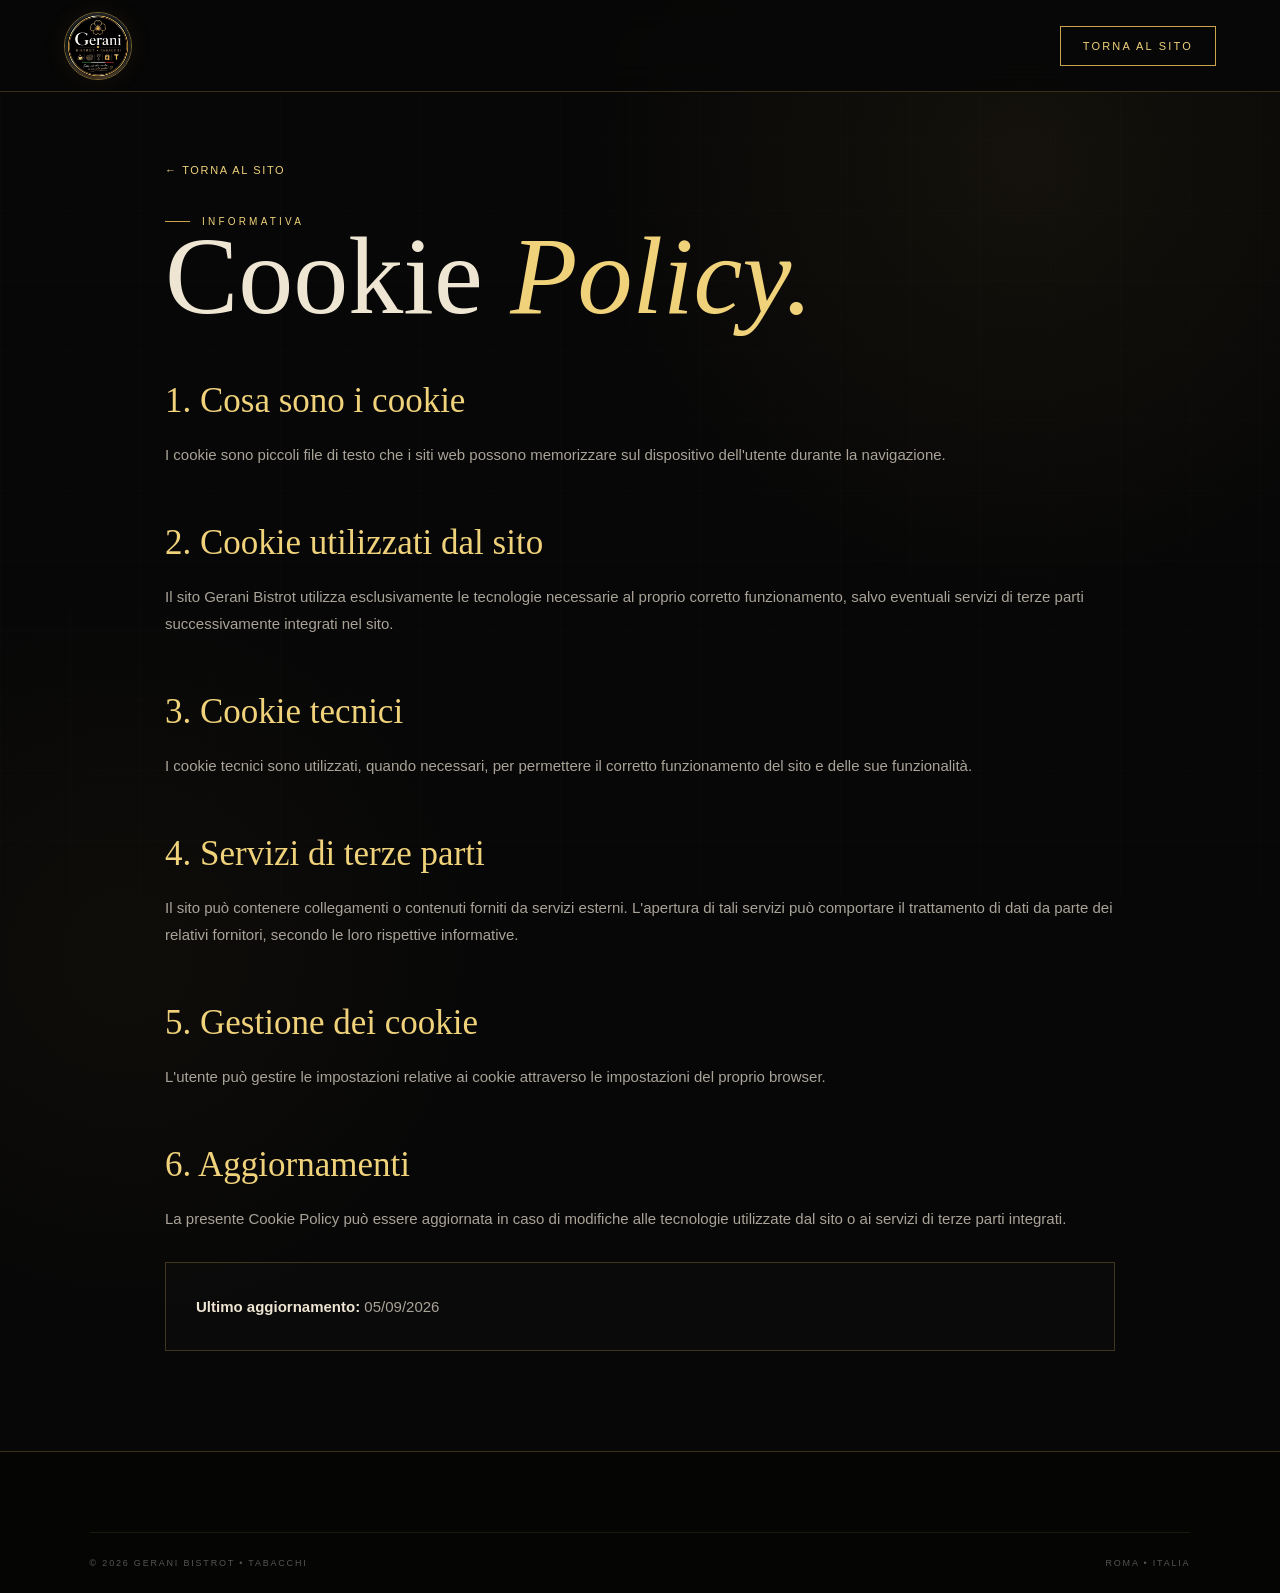
<file: cookie.html>
<!DOCTYPE html>
<html lang="it">

<head>
    <meta charset="UTF-8">
    <meta name="viewport" content="width=device-width, initial-scale=1.0">

    <title>Cookie Policy • Gerani Bistrot</title>

    <meta name="description"
        content="Cookie Policy di Gerani Bistrot • Tabacchi.">

    <link rel="stylesheet" href="style.css">

    <style>
        .legal-page {
            max-width: 1000px;
            margin: 0 auto;
            padding: 160px 25px 100px;
        }

        .legal-page h1 {
            font-family: var(--serif);
            font-size: clamp(60px, 9vw, 110px);
            font-weight: 500;
            line-height: .9;
            margin-bottom: 50px;
        }

        .legal-page h1 em {
            color: var(--gold-light);
            font-weight: 400;
        }

        .legal-page h2 {
            font-family: var(--serif);
            font-size: 35px;
            font-weight: 500;
            color: var(--gold-light);
            margin-top: 55px;
            margin-bottom: 20px;
        }

        .legal-page p,
        .legal-page li {
            color: var(--muted);
            font-size: 15px;
            line-height: 1.8;
        }

        .legal-page ul {
            padding-left: 25px;
        }

        .legal-page strong {
            color: var(--cream);
        }

        .legal-back {
            display: inline-block;
            margin-bottom: 40px;
            color: var(--gold-light);
            font-size: 11px;
            letter-spacing: .15em;
        }

        .legal-box {
            border: 1px solid var(--line);
            padding: 30px;
            margin-top: 30px;
            background: rgba(255,255,255,.015);
        }
    </style>
</head>

<body>

    <header class="navbar">

        <a href="index.html" class="brand">
            <img src="images/LOGO-GERANI-NAVBAR.jpeg" alt="Gerani Bistrot">
        </a>

        <a href="index.html" class="nav-button">
            TORNA AL SITO
        </a>

    </header>


    <main class="legal-page">

        <a href="index.html" class="legal-back">
            ← TORNA AL SITO
        </a>

        <span class="section-label">
            <i></i> INFORMATIVA
        </span>

        <h1>
            Cookie <em>Policy.</em>
        </h1>


        <h2>1. Cosa sono i cookie</h2>

        <p>
            I cookie sono piccoli file di testo che i siti web possono
            memorizzare sul dispositivo dell'utente durante la navigazione.
        </p>


        <h2>2. Cookie utilizzati dal sito</h2>

        <p>
            Il sito Gerani Bistrot utilizza esclusivamente le tecnologie
            necessarie al proprio corretto funzionamento, salvo eventuali
            servizi di terze parti successivamente integrati nel sito.
        </p>


        <h2>3. Cookie tecnici</h2>

        <p>
            I cookie tecnici sono utilizzati, quando necessari, per
            permettere il corretto funzionamento del sito e delle sue
            funzionalità.
        </p>


        <h2>4. Servizi di terze parti</h2>

        <p>
            Il sito può contenere collegamenti o contenuti forniti da
            servizi esterni. L'apertura di tali servizi può comportare
            il trattamento di dati da parte dei relativi fornitori,
            secondo le loro rispettive informative.
        </p>


        <h2>5. Gestione dei cookie</h2>

        <p>
            L'utente può gestire le impostazioni relative ai cookie
            attraverso le impostazioni del proprio browser.
        </p>


        <h2>6. Aggiornamenti</h2>

        <p>
            La presente Cookie Policy può essere aggiornata in caso di
            modifiche alle tecnologie utilizzate dal sito o ai servizi
            di terze parti integrati.
        </p>


        <div class="legal-box">

            <p>
                <strong>Ultimo aggiornamento:</strong> 05/09/2026
            </p>

        </div>

    </main>


    <footer>

        <div class="footer-bottom">

            <span>© 2026 GERANI BISTROT • TABACCHI</span>

            <span>ROMA • ITALIA</span>

        </div>

    </footer>

</body>

</html>
</file>
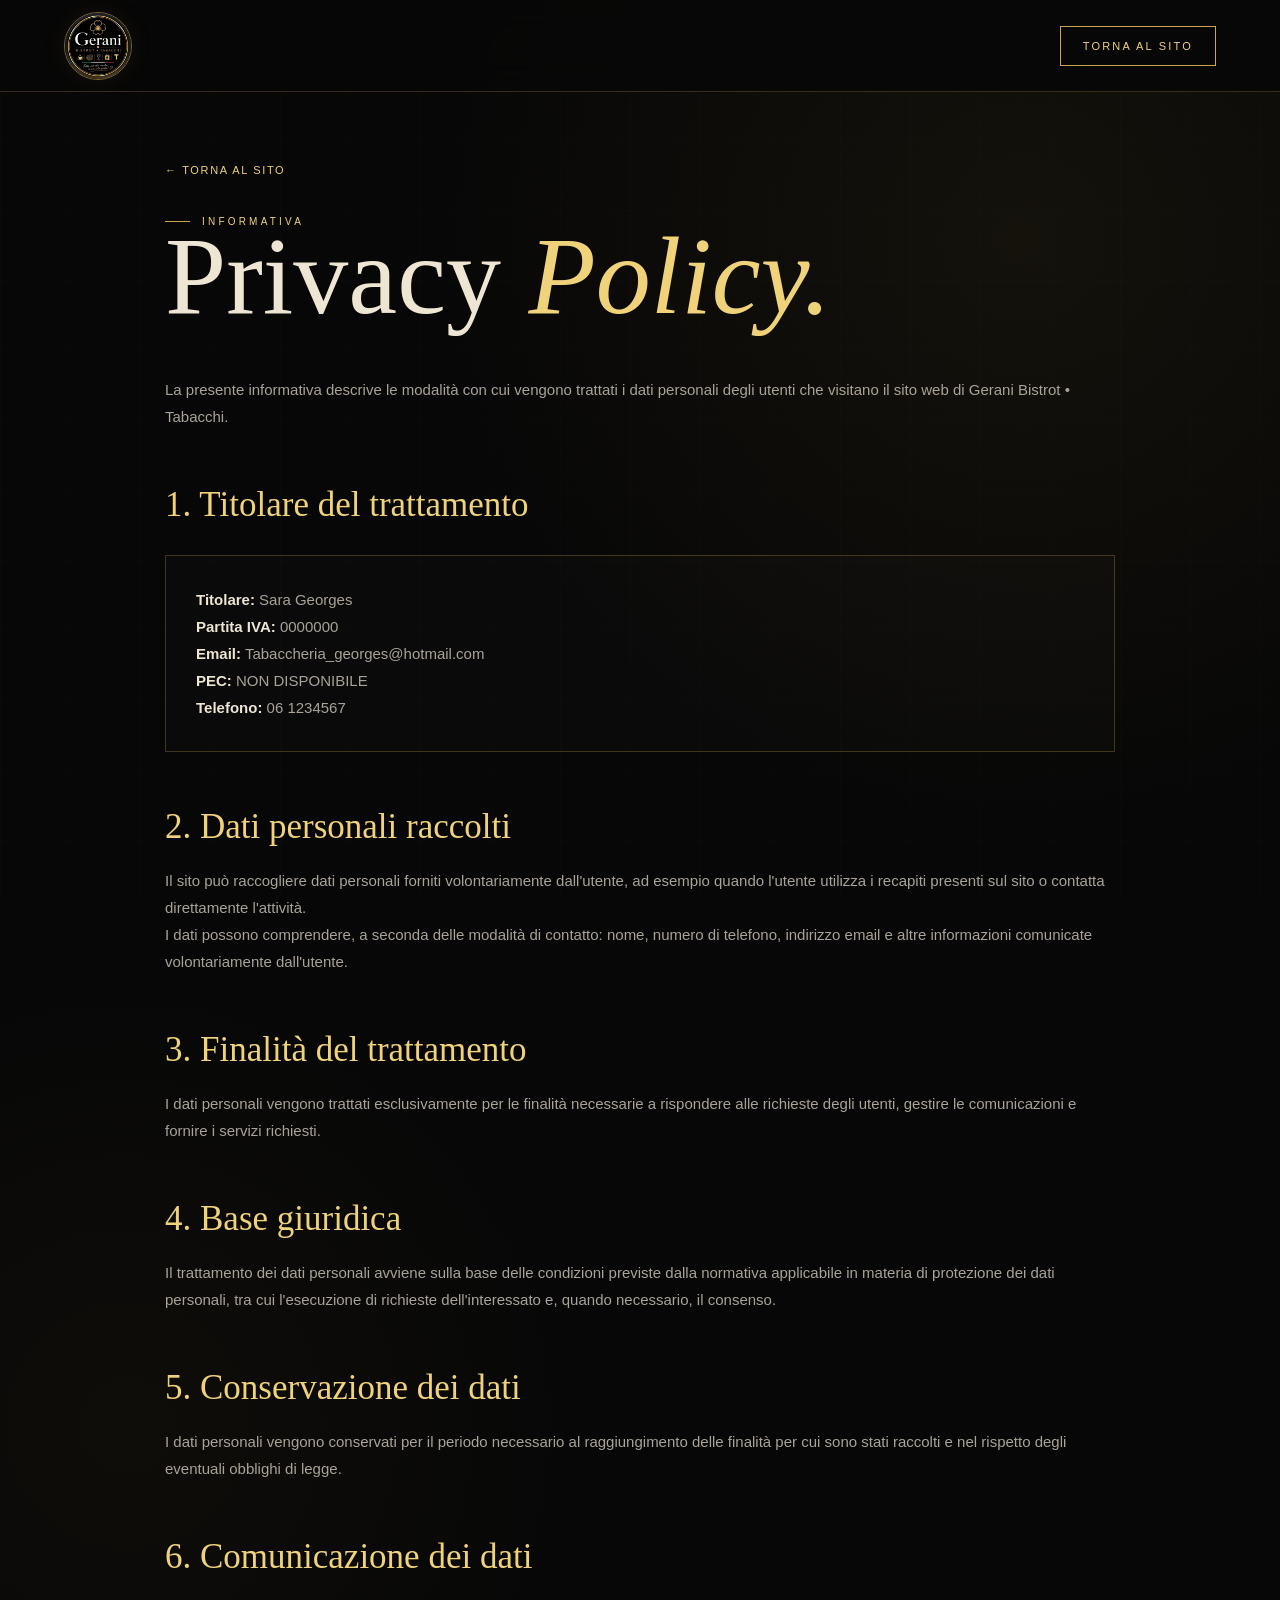
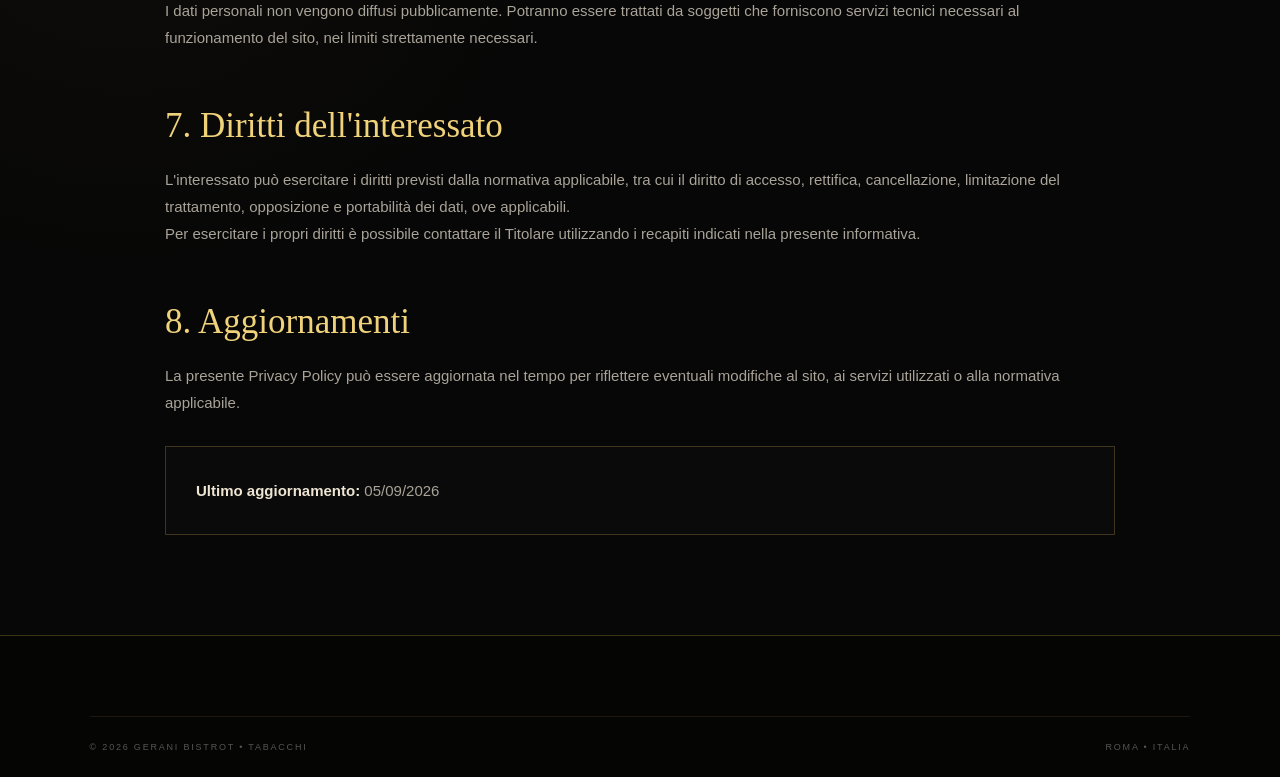
<file: privacy.html>
<!DOCTYPE html>
<html lang="it">

<head>
    <meta charset="UTF-8">
    <meta name="viewport" content="width=device-width, initial-scale=1.0">

    <title>Privacy Policy • Gerani Bistrot</title>

    <meta name="description"
        content="Informativa sulla privacy di Gerani Bistrot • Tabacchi.">

    <link rel="stylesheet" href="style.css">

    <style>
        .legal-page {
            max-width: 1000px;
            margin: 0 auto;
            padding: 160px 25px 100px;
        }

        .legal-page h1 {
            font-family: var(--serif);
            font-size: clamp(60px, 9vw, 110px);
            font-weight: 500;
            line-height: .9;
            margin-bottom: 50px;
        }

        .legal-page h1 em {
            color: var(--gold-light);
            font-weight: 400;
        }

        .legal-page h2 {
            font-family: var(--serif);
            font-size: 35px;
            font-weight: 500;
            color: var(--gold-light);
            margin-top: 55px;
            margin-bottom: 20px;
        }

        .legal-page p,
        .legal-page li {
            color: var(--muted);
            font-size: 15px;
            line-height: 1.8;
        }

        .legal-page ul {
            padding-left: 25px;
        }

        .legal-page strong {
            color: var(--cream);
        }

        .legal-back {
            display: inline-block;
            margin-bottom: 40px;
            color: var(--gold-light);
            font-size: 11px;
            letter-spacing: .15em;
        }

        .legal-box {
            border: 1px solid var(--line);
            padding: 30px;
            margin-top: 30px;
            background: rgba(255,255,255,.015);
        }
    </style>
</head>

<body>

    <header class="navbar">

        <a href="index.html" class="brand">
            <img src="images/LOGO-GERANI-NAVBAR.jpeg" alt="Gerani Bistrot">
        </a>

        <a href="index.html" class="nav-button">
            TORNA AL SITO
        </a>

    </header>


    <main class="legal-page">

        <a href="index.html" class="legal-back">
            ← TORNA AL SITO
        </a>

        <span class="section-label">
            <i></i> INFORMATIVA
        </span>

        <h1>
            Privacy <em>Policy.</em>
        </h1>


        <p>
            La presente informativa descrive le modalità con cui vengono
            trattati i dati personali degli utenti che visitano il sito web
            di Gerani Bistrot • Tabacchi.
        </p>


        <h2>1. Titolare del trattamento</h2>

        <div class="legal-box">

            <p>
                <strong>Titolare:</strong> Sara Georges<br>
                <strong>Partita IVA:</strong> 0000000<br>
                <strong>Email:</strong> Tabaccheria_georges@hotmail.com<br>
                <strong>PEC:</strong> NON DISPONIBILE<br>
                <strong>Telefono:</strong> 06 1234567<br>
            </p>

        </div>


        <h2>2. Dati personali raccolti</h2>

        <p>
            Il sito può raccogliere dati personali forniti volontariamente
            dall'utente, ad esempio quando l'utente utilizza i recapiti
            presenti sul sito o contatta direttamente l'attività.
        </p>

        <p>
            I dati possono comprendere, a seconda delle modalità di contatto:
            nome, numero di telefono, indirizzo email e altre informazioni
            comunicate volontariamente dall'utente.
        </p>


        <h2>3. Finalità del trattamento</h2>

        <p>
            I dati personali vengono trattati esclusivamente per le finalità
            necessarie a rispondere alle richieste degli utenti, gestire le
            comunicazioni e fornire i servizi richiesti.
        </p>


        <h2>4. Base giuridica</h2>

        <p>
            Il trattamento dei dati personali avviene sulla base delle
            condizioni previste dalla normativa applicabile in materia di
            protezione dei dati personali, tra cui l'esecuzione di richieste
            dell'interessato e, quando necessario, il consenso.
        </p>


        <h2>5. Conservazione dei dati</h2>

        <p>
            I dati personali vengono conservati per il periodo necessario
            al raggiungimento delle finalità per cui sono stati raccolti
            e nel rispetto degli eventuali obblighi di legge.
        </p>


        <h2>6. Comunicazione dei dati</h2>

        <p>
            I dati personali non vengono diffusi pubblicamente.
            Potranno essere trattati da soggetti che forniscono servizi
            tecnici necessari al funzionamento del sito, nei limiti
            strettamente necessari.
        </p>


        <h2>7. Diritti dell'interessato</h2>

        <p>
            L'interessato può esercitare i diritti previsti dalla normativa
            applicabile, tra cui il diritto di accesso, rettifica,
            cancellazione, limitazione del trattamento, opposizione e
            portabilità dei dati, ove applicabili.
        </p>

        <p>
            Per esercitare i propri diritti è possibile contattare il
            Titolare utilizzando i recapiti indicati nella presente
            informativa.
        </p>


        <h2>8. Aggiornamenti</h2>

        <p>
            La presente Privacy Policy può essere aggiornata nel tempo
            per riflettere eventuali modifiche al sito, ai servizi
            utilizzati o alla normativa applicabile.
        </p>


        <div class="legal-box">

            <p>
                <strong>Ultimo aggiornamento:</strong> 05/09/2026
            </p>

        </div>

    </main>


    <footer>

        <div class="footer-bottom">

            <span>© 2026 GERANI BISTROT • TABACCHI</span>

            <span>ROMA • ITALIA</span>

        </div>

    </footer>

</body>

</html>
</file>
<file: style.css>
:root {
    --black: #070707;
    --black-2: #0e0d0c;
    --gold: #c9a44d;
    --gold-light: #f0d27b;
    --cream: #eee5d3;
    --muted: #a9a398;
    --line: rgba(201, 164, 77, .28);
    --white: #f8f5ef;

    --serif: "Cormorant Garamond", serif;
    --sans: "Inter", sans-serif;
}

* {
    margin: 0;
    padding: 0;
    box-sizing: border-box;
}

html {
    scroll-behavior: smooth;
}

body {
    background:
        radial-gradient(circle at 80% 10%, rgba(201,164,77,.07), transparent 25%),
        radial-gradient(circle at 10% 60%, rgba(201,164,77,.04), transparent 25%),
        var(--black);

    color: var(--white);
    font-family: var(--sans);
    overflow-x: hidden;
}

body::before {
    content: "";

    position: fixed;

    inset: 0;

    background-image:
        linear-gradient(rgba(255,255,255,.012) 1px, transparent 1px),
        linear-gradient(90deg, rgba(255,255,255,.012) 1px, transparent 1px);

    background-size: 70px 70px;

    pointer-events: none;

    z-index: -5;
}

img {
    display: block;
    max-width: 100%;
}

a {
    color: inherit;
    text-decoration: none;
}

button,
input,
textarea,
select {
    font: inherit;
}


/* =========================================
   CURSOR
========================================= */

.cursor {
    position: fixed;

    width: 7px;
    height: 7px;

    border-radius: 50%;

    background: var(--gold-light);

    pointer-events: none;

    z-index: 9999;

    transform: translate(-50%, -50%);
}

.cursor-ring {
    position: fixed;

    width: 38px;
    height: 38px;

    border: 1px solid rgba(240,210,123,.6);

    border-radius: 50%;

    pointer-events: none;

    z-index: 9998;

    transform: translate(-50%, -50%);

    transition:
        width .25s ease,
        height .25s ease,
        border-color .25s ease;
}


/* =========================================
   PARTICLES
========================================= */

.particle {
    position: fixed;

    width: 2px;
    height: 2px;

    background: var(--gold-light);

    border-radius: 50%;

    opacity: .45;

    pointer-events: none;

    animation:
        floatParticle linear infinite;
}

@keyframes floatParticle {

    from {
        transform: translateY(110vh);
    }

    to {
        transform: translateY(-10vh);
    }
}


/* =========================================
   NAVBAR — SEMPRE VISIBILE
========================================= */

.navbar {
    position: fixed;

    top: 0;
    left: 0;

    width: 100%;
    height: 92px;

    padding: 0 5vw;

    display: flex;
    align-items: center;
    justify-content: space-between;

    z-index: 5000;

    background: rgba(7, 7, 7, .88);

    backdrop-filter: blur(18px);
    -webkit-backdrop-filter: blur(18px);

    border-bottom: 1px solid rgba(201,164,77,.25);

    transition:
        background .3s ease,
        box-shadow .3s ease;
}

/* Anche quando sei in cima rimane così */
.navbar.scrolled {
    background: rgba(7, 7, 7, .94);

    border-bottom-color: rgba(201,164,77,.35);

    box-shadow:
        0 10px 35px rgba(0,0,0,.25);
}


/* LOGO NAVBAR */

.brand {
    display: flex;
    align-items: center;

    flex-shrink: 0;
}

.brand img {
    width: 72px;
    height: 72px;

    object-fit: cover;

    border-radius: 50%;

    border: 1px solid rgba(201,164,77,.6);

    box-shadow:
        0 0 25px rgba(201,164,77,.08);

    image-rendering: auto;
}


/* DESKTOP NAV */

.desktop-nav {
    display: flex;

    gap: 34px;

    margin-left: auto;
    margin-right: 35px;
}

.desktop-nav a {
    position: relative;

    font-size: 11px;

    letter-spacing: .18em;

    color: #d5d0c7;

    transition:
        color .3s ease;
}

.desktop-nav a:hover {
    color: var(--gold-light);
}


/* BOTTONE PRENOTA */

.nav-button {
    padding: 13px 22px;

    border: 1px solid var(--gold);

    font-size: 10px;

    letter-spacing: .2em;

    color: var(--gold-light);

    transition:
        background .3s ease,
        color .3s ease,
        box-shadow .3s ease;
}

.nav-button:hover {
    background: var(--gold);

    color: #080706;

    box-shadow:
        0 0 30px rgba(201,164,77,.22);
}

/* =========================================
   MOBILE MENU
========================================= */

.mobile-menu {
    position: fixed;

    inset: 0;

    background:
        radial-gradient(circle at center, rgba(201,164,77,.08), transparent 40%),
        #080807;

    z-index: 900;

    display: flex;

    flex-direction: column;

    align-items: center;
    justify-content: center;

    gap: 24px;

    transform: translateY(-100%);

    transition:
        transform .7s cubic-bezier(.77,0,.18,1);
}

.mobile-menu.open {
    transform: translateY(0);
}

.mobile-menu img {
    width: 105px;
    height: 105px;

    object-fit: cover;

    border-radius: 50%;

    border: 1px solid var(--gold);

    margin-bottom: 20px;
}

.mobile-menu a {
    font-family: var(--serif);

    font-size: 30px;

    color: var(--cream);
}

.mobile-book {
    border: 1px solid var(--gold);

    padding: 13px 22px;

    font-family: var(--sans) !important;

    font-size: 10px !important;

    letter-spacing: .2em;
}

/* =========================================================
   GERANI — NUOVA HOME
   MOBILE FIRST
========================================================= */

.hero-new {
    position: relative;

    min-height: 100svh;

    width: 100%;

    overflow: hidden;

    display: flex;
    align-items: center;
    justify-content: center;

    background: #070707;

    isolation: isolate;
}


/* =========================================================
   BACKGROUND
========================================================= */

.hero-bg {
    position: absolute;

    inset: -5%;

    z-index: -3;

    overflow: hidden;
}

.hero-bg img {
    width: 100%;
    height: 100%;

    object-fit: cover;

    object-position: center;

    transform: scale(1.08);

    filter:
        saturate(.85)
        contrast(1.05);

    animation: heroImageIn 2s ease forwards;
}

@keyframes heroImageIn {

    from {
        opacity: 0;
        transform: scale(1.18);
    }

    to {
        opacity: 1;
        transform: scale(1.08);
    }

}


/* =========================================================
   DARK OVERLAY
========================================================= */

.hero-overlay {
    position: absolute;

    inset: 0;

    z-index: -2;

    background:
        linear-gradient(
            to bottom,
            rgba(5,5,5,.88) 0%,
            rgba(5,5,5,.48) 25%,
            rgba(5,5,5,.68) 55%,
            rgba(5,5,5,.94) 100%
        );

    pointer-events: none;
}


/* GOLD GLOW */

.hero-new::after {
    content: "";

    position: absolute;

    width: 500px;
    height: 500px;

    left: 50%;
    top: 45%;

    transform: translate(-50%, -50%);

    background:
        radial-gradient(
            circle,
            rgba(201,164,77,.14),
            transparent 68%
        );

    filter: blur(30px);

    pointer-events: none;

    z-index: -1;
}


/* =========================================================
   CONTENT
========================================================= */

.hero-new-content {

    width: 100%;

    min-height: 100svh;

    padding:
        105px 22px
        65px;

    display: flex;

    flex-direction: column;

    align-items: center;

    justify-content: center;

    text-align: center;

    position: relative;

    z-index: 2;
}


/* =========================================================
   LOGO
========================================================= */

.hero-new-logo {

    width: 108px;
    height: 108px;

    margin-bottom: 22px;

    border-radius: 50%;

    padding: 4px;

    background:
        linear-gradient(
            135deg,
            #7d5918,
            #f0d27b,
            #8b641b,
            #f5d675
        );

    box-shadow:
        0 15px 45px rgba(0,0,0,.6),
        0 0 40px rgba(201,164,77,.12);

    animation:
        heroLogoIn .9s cubic-bezier(.2,.7,.2,1) both;
}

.hero-new-logo img {

    width: 100%;
    height: 100%;

    display: block;

    object-fit: cover;

    border-radius: 50%;

    border: 2px solid #050505;
}

@keyframes heroLogoIn {

    from {
        opacity: 0;
        transform:
            translateY(-25px)
            scale(.85);
    }

    to {
        opacity: 1;
        transform:
            translateY(0)
            scale(1);
    }

}


/* =========================================================
   LOCATION
========================================================= */

.hero-location {

    display: flex;

    align-items: center;

    justify-content: center;

    gap: 10px;

    color: var(--gold-light);

    font-size: 8px;

    font-weight: 500;

    letter-spacing: .32em;

    margin-bottom: 18px;

    animation:
        heroFadeUp .8s .15s ease both;
}

.hero-location span {

    width: 22px;

    height: 1px;

    background: var(--gold);
}


/* =========================================================
   RATING
========================================================= */

.hero-rating {

    display: flex;

    align-items: center;

    justify-content: center;

    gap: 12px;

    margin-bottom: 25px;

    animation:
        heroFadeUp .8s .25s ease both;
}

.rating-main {

    display: flex;

    align-items: center;

    gap: 5px;
}

.rating-main strong {

    color: #fff;

    font-size: 15px;

    font-weight: 500;
}

.rating-main span {

    color: var(--gold-light);

    font-size: 13px;
}

.rating-info {

    color: #d0cbc1;

    font-size: 7px;

    letter-spacing: .16em;

    white-space: nowrap;
}

.rating-line {

    width: 1px;

    height: 18px;

    background:
        rgba(240,210,123,.35);
}


/* =========================================================
   MAIN TITLE
========================================================= */

.hero-new h1 {

    margin: 0;

    font-family: var(--serif);

    font-size: clamp(72px, 20vw, 145px);

    font-weight: 500;

    line-height: .78;

    letter-spacing: -.055em;

    color: #f8f5ef;

    text-shadow:
        0 10px 50px rgba(0,0,0,.55);

    animation:
        heroTitleIn 1s .3s cubic-bezier(.2,.7,.2,1) both;
}

@keyframes heroTitleIn {

    from {
        opacity: 0;

        transform:
            translateY(30px)
            scale(.95);

        letter-spacing: .05em;
    }

    to {
        opacity: 1;

        transform:
            translateY(0)
            scale(1);

        letter-spacing: -.055em;
    }

}


/* =========================================================
   SERVICES
========================================================= */

.hero-services {

    margin-top: 18px;

    max-width: 600px;

    color: var(--gold-light);

    font-size: 7px;

    font-weight: 500;

    letter-spacing: .25em;

    line-height: 2;

    animation:
        heroFadeUp .8s .45s ease both;
}

.hero-services span {

    color: var(--gold);

    margin: 0 4px;
}


/* =========================================================
   DESCRIPTION
========================================================= */

.hero-description {

    margin-top: 27px;

    max-width: 520px;

    animation:
        heroFadeUp .8s .55s ease both;
}

.hero-description p {

    margin: 0;

    font-family: var(--serif);

    font-size: 29px;

    line-height: 1.02;

    color: #f2ede4;
}

.hero-description p em {

    color: var(--gold-light);

    font-weight: 400;
}

.hero-description > span {

    display: block;

    margin-top: 14px;

    color: #d0cbc1;

    font-size: 11px;

    line-height: 1.6;
}


/* =========================================================
   BUTTONS
========================================================= */

.hero-actions {

    width: 100%;

    max-width: 420px;

    display: grid;

    grid-template-columns: 1fr;

    gap: 11px;

    margin-top: 30px;

    animation:
        heroFadeUp .8s .65s ease both;
}

.hero-btn {
    min-height: 60px;

    display: flex;
    align-items: center;
    justify-content: center;

    width: 100%;

    padding: 0 25px;

    font-size: 11px;
    font-weight: 600;

    letter-spacing: .2em;

    text-align: center;

    transition:
        transform .3s ease,
        box-shadow .3s ease,
        background .3s ease;
}

.hero-btn span {
    display: none;
}

/* GOLD */

.hero-btn-gold {

    background: var(--gold);

    color: #090806;

    box-shadow:
        0 15px 45px rgba(0,0,0,.35);
}

.hero-btn-gold:hover {

    background: var(--gold-light);

    transform: translateY(-3px);

    box-shadow:
        0 20px 55px rgba(201,164,77,.25);
}


/* OUTLINE */

.hero-btn-outline {

    border: 1px solid rgba(240,210,123,.65);

    color: var(--gold-light);

    background:
        rgba(5,5,5,.25);

    backdrop-filter: blur(8px);
}

.hero-btn-outline:hover {

    background:
        rgba(201,164,77,.1);

    transform: translateY(-3px);

    border-color: var(--gold-light);
}


/* =========================================================
   SCROLL
========================================================= */

.hero-scroll {

    position: absolute;

    bottom: 18px;

    left: 50%;

    transform: translateX(-50%);

    display: flex;

    flex-direction: column;

    align-items: center;

    gap: 8px;

    color: rgba(255,255,255,.5);

    font-size: 6px;

    letter-spacing: .3em;
}

.hero-scroll-line {

    width: 1px;

    height: 25px;

    background: var(--gold);

    animation:
        heroScroll 2s ease-in-out infinite;
}

@keyframes heroScroll {

    0%,
    100% {
        transform: scaleY(.3);
        transform-origin: top;
        opacity: .4;
    }

    50% {
        transform: scaleY(1);
        transform-origin: top;
        opacity: 1;
    }

}


/* =========================================================
   GENERAL ANIMATION
========================================================= */

@keyframes heroFadeUp {

    from {
        opacity: 0;

        transform:
            translateY(20px);
    }

    to {
        opacity: 1;

        transform:
            translateY(0);
    }

}


/* =========================================================
   TABLET
========================================================= */

@media (min-width: 651px) {

    .hero-new-content {

        padding:
            120px 6vw
            70px;
    }

    .hero-new-logo {

        width: 130px;
        height: 130px;

        margin-bottom: 25px;
    }

    .hero-location {

        font-size: 9px;
    }

    .hero-rating {

        gap: 18px;
    }

    .rating-info {

        font-size: 8px;
    }

    .hero-services {

        font-size: 8px;
    }

    .hero-description p {

        font-size: 35px;
    }

    .hero-description > span {

        font-size: 13px;
    }

    .hero-actions {

        grid-template-columns: 1fr 1fr;

        max-width: 500px;
    }

}


/* =========================================================
   DESKTOP
========================================================= */

@media (min-width: 1001px) {

    .hero-new {

        min-height: 100vh;

        align-items: stretch;
    }

    .hero-bg img {

        object-position: center 45%;
    }

    .hero-overlay {

        background:
            linear-gradient(
                90deg,
                rgba(5,5,5,.92),
                rgba(5,5,5,.55) 50%,
                rgba(5,5,5,.72)
            ),
            linear-gradient(
                to bottom,
                rgba(5,5,5,.4),
                rgba(5,5,5,.7)
            );
    }

    .hero-new-content {

        min-height: 100vh;

        width: 70%;

        max-width: 1000px;

        margin: auto;

        padding:
            140px 40px
            80px;
    }

    .hero-new-logo {

        width: 145px;
        height: 145px;
    }

    .hero-location {

        font-size: 10px;

        margin-bottom: 25px;
    }

    .hero-rating {

        margin-bottom: 35px;
    }

    .hero-new h1 {

        font-size: clamp(120px, 13vw, 200px);
    }

    .hero-services {

        font-size: 9px;

        margin-top: 25px;
    }

    .hero-description {

        margin-top: 40px;
    }

    .hero-description p {

        font-size: 42px;
    }

    .hero-description > span {

        font-size: 14px;
    }

    .hero-actions {

        margin-top: 38px;

        max-width: 500px;
    }

    .hero-btn {

        min-height: 62px;

        padding: 0 25px;
    }

}


/* =========================================================
   SMALL PHONES
========================================================= */

@media (max-width: 380px) {

    .hero-new-content {

        padding:
            95px 18px
            55px;
    }

    .hero-new-logo {

        width: 90px;
        height: 90px;

        margin-bottom: 17px;
    }

    .hero-location {

        font-size: 7px;

        letter-spacing: .22em;
    }

    .hero-rating {

        gap: 8px;
    }

    .rating-info {

        font-size: 6px;

        letter-spacing: .1em;
    }

    .hero-new h1 {

        font-size: 68px;
    }

    .hero-services {

        font-size: 6px;

        letter-spacing: .16em;
    }

    .hero-description p {

        font-size: 26px;
    }

    .hero-description > span {

        font-size: 10px;
    }

    .hero-btn {

        min-height: 54px;

        font-size: 9px;
    }

}



/* =========================================
   SECTIONS
========================================= */

.intro,
.menu-section,
.services,
.booking {
    position: relative;

    padding: 150px 8vw;
}

.section-number {
    position: absolute;

    left: 4vw;
    top: 150px;

    font-family: var(--serif);

    font-size: 13px;

    color: var(--gold);

    opacity: .6;
}

.section-label {
    display: flex;

    align-items: center;

    gap: 12px;

    font-size: 9px;

    letter-spacing: .32em;

    color: var(--gold-light);
}

.section-label i {
    width: 25px;
    height: 1px;

    background: var(--gold);
}

.intro {
    display: grid;

    grid-template-columns: 1fr 1fr;

    gap: 100px;

    border-top: 1px solid var(--line);
}

.intro h2,
.menu-heading h2,
.services-title h2,
.booking h2,
.contact h2,
.food-copy h2 {
    margin-top: 30px;

    font-family: var(--serif);

    font-size: clamp(60px, 7vw, 105px);

    line-height: .85;

    font-weight: 500;

    letter-spacing: -.04em;
}

.intro-left h2 {
    line-height: 1.05;
}

.intro-left h2 em {
    display: inline-block;
    margin-top: 18px;
}

.intro h2 em,
.menu-heading h2 em,
.services-title h2 em,
.booking h2 em,
.contact h2 em,
.food-copy h2 em {
    color: var(--gold-light);

    font-weight: 400;
}

.intro-right {
    padding-top: 60px;

    max-width: 600px;
}

.big-text {
    font-family: var(--serif);

    font-size: 31px !important;

    line-height: 1.15 !important;

    color: var(--cream) !important;
}

.intro-right p {
    font-size: 15px;

    line-height: 1.9;

    color: var(--muted);

    margin-bottom: 25px;
}

.text-link {
    display: inline-flex;

    gap: 25px;

    margin-top: 20px;

    color: var(--gold-light);

    font-size: 9px;

    letter-spacing: .2em;
}

.text-link span {
    transition: transform .3s;
}

.text-link:hover span {
    transform: translateX(8px);
}


/* =========================================
   MARQUEE
========================================= */

.marquee {
    overflow: hidden;

    border-top: 1px solid var(--line);
    border-bottom: 1px solid var(--line);

    padding: 22px 0;

    background: rgba(201,164,77,.025);
}

.marquee-track {
    display: flex;

    align-items: center;

    gap: 35px;

    width: max-content;

    animation:
        marquee 25s linear infinite;
}

.marquee span {
    font-family: var(--serif);

    font-size: 34px;

    color: var(--cream);

    white-space: nowrap;
}

.marquee i {
    color: var(--gold);

    font-style: normal;

    font-size: 15px;
}

@keyframes marquee {

    to {
        transform: translateX(-50%);
    }
}


/* =========================================
   FOOD
========================================= */

.food-showcase {
    display: grid;

    grid-template-columns: 1.2fr .8fr;

    gap: 9vw;

    align-items: center;

    padding: 160px 7vw;
}

.food-image {
    position: relative;

    transform-style: preserve-3d;
}

.food-image img {
    width: 100%;

    min-height: 580px;

    object-fit: cover;

    filter: saturate(.9) contrast(1.05);

    border-radius: 2px;

    box-shadow:
        30px 35px 80px rgba(0,0,0,.5);
}

.image-frame {
    position: absolute;

    inset: 20px;

    border: 1px solid rgba(240,210,123,.45);

    transform:
        translateZ(30px);

    pointer-events: none;
}

.food-copy p {
    margin-top: 35px;

    max-width: 500px;

    color: var(--muted);

    line-height: 1.9;

    font-size: 15px;
}

.food-stats {
    display: grid;

    grid-template-columns: 1fr 1fr;

    gap: 1px;

    margin-top: 50px;

    border: 1px solid var(--line);
}

.food-stats div {
    padding: 25px;

    background: rgba(255,255,255,.015);

    border: 1px solid rgba(201,164,77,.08);
}

.food-stats strong {
    display: block;

    font-family: var(--serif);

    font-size: 30px;

    color: var(--gold);
}

.food-stats span {
    font-size: 9px;

    letter-spacing: .2em;

    color: #999;
}


/* =========================================
   MENU
========================================= */

.menu-section {
    border-top: 1px solid var(--line);

    background:
        radial-gradient(
            circle at 50% 30%,
            rgba(201,164,77,.055),
            transparent 40%
        );
}

.menu-heading {
    max-width: 900px;

    margin: auto;

    text-align: center;
}

.menu-heading .section-label {
    justify-content: center;
}

.menu-heading p {
    max-width: 550px;

    margin: 30px auto;

    color: var(--muted);

    line-height: 1.8;
}

.menu-tabs {
    display: flex;

    justify-content: center;

    flex-wrap: wrap;

    gap: 8px;

    margin: 65px auto 50px;
}

.menu-tab {
    background: transparent;

    border: 1px solid rgba(201,164,77,.22);

    color: #aaa;

    padding: 13px 20px;

    cursor: pointer;

    font-size: 9px;

    letter-spacing: .17em;

    text-transform: uppercase;

    transition: .3s;
}

.menu-tab:hover,
.menu-tab.active {
    background: var(--gold);

    border-color: var(--gold);

    color: #080706;
}

.menu-grid {
    max-width: 1150px;

    margin: auto;

    display: grid;

    grid-template-columns: 1fr 1fr;

    gap: 0 70px;

    border-top: 1px solid var(--line);
}

.menu-item {
    position: relative;

    padding: 25px 0;

    border-bottom: 1px solid rgba(201,164,77,.15);

    display: flex;

    justify-content: space-between;

    gap: 20px;

    animation:
        menuIn .45s ease both;
}

@keyframes menuIn {

    from {
        opacity: 0;

        transform: translateY(15px);
    }

    to {
        opacity: 1;

        transform: translateY(0);
    }
}

.menu-item h3 {
    font-family: var(--serif);

    font-size: 25px;

    font-weight: 500;

    color: var(--cream);
}

.menu-item p {
    margin-top: 4px;

    color: #777;

    font-size: 10px;

    line-height: 1.5;
}

.menu-price {
    color: var(--gold-light);

    font-family: var(--serif);

    font-size: 23px;

    white-space: nowrap;
}

.menu-note {
    max-width: 1150px;

    margin: 35px auto 0;

    color: #666;

    font-size: 10px;
}


/* =========================================
   EXPERIENCE
========================================= */

.experience {
    min-height: 75vh;

    position: relative;

    display: flex;

    align-items: center;

    justify-content: center;

    text-align: center;

    overflow: hidden;

    border-top: 1px solid var(--line);
}

.experience-bg {
    position: absolute;

    inset: 0;

    background:
        linear-gradient(
            rgba(7,7,7,.68),
            rgba(7,7,7,.86)
        ),
        url("images/PIATTI GERANI 1.jpeg")
        center / cover;

    filter: blur(2px);

    transform: scale(1.05);
}

.experience-content {
    position: relative;

    z-index: 2;

    max-width: 900px;
}

.experience-content .section-label {
    justify-content: center;
}

.experience h2 {
    margin: 25px 0;

    font-family: var(--serif);

    font-size: clamp(70px, 9vw, 130px);

    line-height: .8;

    font-weight: 500;
}

.experience h2 em {
    color: var(--gold-light);

    font-weight: 400;
}

.experience p {
    color: #c0bbb1;

    font-family: var(--serif);

    font-size: 25px;

    margin-bottom: 35px;
}


/* =========================================
   GALLERY
========================================= */

.gallery-section {
    padding: 150px 5vw;

    border-bottom: 1px solid var(--line);
}

.gallery-heading {
    text-align: center;

    margin-bottom: 70px;
}

.gallery-heading .section-label {
    justify-content: center;
}

.gallery-heading h2 {
    margin-top: 25px;

    font-family: var(--serif);

    font-size: clamp(65px, 8vw, 110px);

    line-height: .8;

    font-weight: 500;
}

.gallery-heading h2 em {
    color: var(--gold-light);

    font-weight: 400;
}

.gallery-grid {
    display: grid;

    grid-template-columns: 1.3fr .7fr .7fr;

    grid-auto-rows: 300px;

    gap: 12px;

    max-width: 1400px;

    margin: auto;
}

.gallery-item {
    position: relative;

    overflow: hidden;
}

.gallery-item.large {
    grid-row: span 2;
}

.gallery-item.wide {
    grid-column: span 2;
}

.gallery-item img {
    width: 100%;
    height: 100%;

    object-fit: cover;

    transition:
        transform 1s cubic-bezier(.2,.7,.2,1),
        filter .5s;
}

.gallery-item:hover img {
    transform: scale(1.08);

    filter: brightness(.7);
}

.gallery-overlay {
    position: absolute;

    inset: auto 20px 20px;

    opacity: 0;

    transform: translateY(10px);

    transition: .4s;
}

.gallery-item:hover .gallery-overlay {
    opacity: 1;

    transform: translateY(0);
}

.gallery-overlay span {
    color: white;

    font-size: 9px;

    letter-spacing: .25em;
}


/* =========================================
   SERVICES
========================================= */

.services {
    border-top: 1px solid var(--line);
}

.services-title {
    text-align: center;

    margin-bottom: 80px;
}

.services-title .section-label {
    justify-content: center;
}

.services-grid {
    display: grid;

    grid-template-columns: repeat(3,1fr);

    gap: 20px;

    max-width: 1250px;

    margin: auto;
}

.service-card {
    min-height: 400px;

    padding: 40px;

    position: relative;

    border: 1px solid rgba(201,164,77,.2);

    background:
        linear-gradient(
            145deg,
            rgba(255,255,255,.025),
            rgba(255,255,255,.005)
        );

    transform-style: preserve-3d;

    transition:
        border-color .4s,
        background .4s;
}

.service-card:hover {
    border-color: rgba(240,210,123,.6);

    background:
        radial-gradient(
            circle at 50% 0%,
            rgba(201,164,77,.12),
            transparent 55%
        );
}

.service-icon {
    font-size: 38px;

    color: var(--gold-light);

    transform: translateZ(30px);
}

.service-card > span {
    position: absolute;

    right: 30px;
    top: 30px;

    color: var(--gold);

    font-family: var(--serif);

    font-size: 22px;
}

.service-card h3 {
    margin-top: 80px;

    font-family: var(--serif);

    font-size: 45px;

    font-weight: 500;

    transform: translateZ(25px);
}

.service-card p {
    margin-top: 20px;

    color: var(--muted);

    font-size: 13px;

    line-height: 1.8;
}

.service-card a {
    position: absolute;

    bottom: 35px;

    font-size: 9px;

    letter-spacing: .2em;

    color: var(--gold-light);
}


/* =========================================
   QUOTE
========================================= */

.quote {
    padding: 190px 8vw;

    text-align: center;

    border-top: 1px solid var(--line);
    border-bottom: 1px solid var(--line);

    position: relative;
}

.quote-mark {
    font-family: var(--serif);

    color: var(--gold);

    font-size: 150px;

    line-height: .3;
}

.quote blockquote {
    max-width: 1000px;

    margin: 50px auto 35px;

    font-family: var(--serif);

    font-size: clamp(60px, 8vw, 110px);

    line-height: .8;

    font-weight: 400;
}

.quote blockquote em {
    color: var(--gold-light);
}

.quote > span {
    color: #777;

    font-size: 9px;

    letter-spacing: .3em;
}


/* =========================================
   BOOKING
========================================= */

.booking {
    display: grid;

    grid-template-columns: .8fr 1.2fr;

    gap: 10vw;

    border-bottom: 1px solid var(--line);
}

.booking-info {
    padding-top: 30px;
}

.booking-info > p {
    max-width: 400px;

    margin-top: 35px;

    color: var(--muted);

    line-height: 1.8;
}

.contact-details {
    display: grid;

    grid-template-columns: 1fr 1fr;

    gap: 30px;

    margin-top: 55px;
}

.contact-details span {
    display: block;

    color: var(--gold);

    font-size: 8px;

    letter-spacing: .2em;

    margin-bottom: 10px;
}

.contact-details strong {
    font-family: var(--serif);

    font-size: 20px;

    font-weight: 400;

    line-height: 1.2;
}

.booking-form {
    border: 1px solid var(--line);

    padding: 45px;

    background: rgba(255,255,255,.012);
}

.input-group {
    margin-bottom: 25px;
}

.input-group label {
    display: block;

    margin-bottom: 10px;

    color: var(--gold-light);

    font-size: 8px;

    letter-spacing: .2em;

    text-transform: uppercase;
}

.input-group input,
.input-group textarea,
.input-group select {
    width: 100%;

    background: rgba(255,255,255,.025);

    border: 1px solid rgba(201,164,77,.2);

    color: var(--white);

    padding: 16px;

    outline: none;

    transition: border .3s;
}

.input-group input:focus,
.input-group textarea:focus,
.input-group select:focus {
    border-color: var(--gold);
}

.input-group textarea {
    height: 120px;

    resize: vertical;
}

.input-group select option {
    background: #111;
}

.input-row {
    display: grid;

    grid-template-columns: 1fr 1fr;

    gap: 20px;
}

.submit-button {
    width: 100%;

    border: none;

    padding: 18px;

    background: var(--gold);

    color: #080706;

    cursor: pointer;

    font-size: 10px;

    font-weight: 600;

    letter-spacing: .2em;

    display: flex;

    justify-content: space-between;

    transition: .3s;
}

.submit-button:hover {
    background: var(--gold-light);

    box-shadow:
        0 15px 40px rgba(201,164,77,.15);
}

.booking-form small {
    display: block;

    margin-top: 15px;

    color: #666;

    font-size: 9px;

    line-height: 1.5;
}


/* =========================================
   CONTACT
========================================= */

.contact {
    min-height: 80vh;

    padding: 130px 8vw;

    display: grid;

    grid-template-columns: .8fr 1.2fr;

    align-items: center;

    gap: 10vw;
}

.contact-logo {
    display: flex;

    justify-content: center;
}

.contact-logo img {
    width: min(35vw, 430px);

    aspect-ratio: 1;

    object-fit: cover;

    border-radius: 50%;

    border: 8px solid transparent;

    background:
        linear-gradient(var(--black),var(--black)) padding-box,
        linear-gradient(
            135deg,
            #806019,
            #f1d576,
            #8b641b
        ) border-box;

    box-shadow:
        0 50px 100px rgba(0,0,0,.55),
        0 0 80px rgba(201,164,77,.08);
}

.contact-copy p {
    margin-top: 25px;

    font-family: var(--serif);

    color: var(--gold-light);

    font-size: 28px;
}

.contact-buttons {
    display: flex;

    gap: 12px;

    margin-top: 40px;
}


/* =========================================
   FOOTER
========================================= */

footer {
    background: #050504;

    border-top: 1px solid var(--line);

    padding: 80px 7vw 25px;
}

.footer-main {
    display: flex;

    justify-content: space-between;

    gap: 80px;

    padding-bottom: 80px;
}

.footer-brand img {
    width: 120px;
    height: 120px;

    object-fit: cover;

    border-radius: 50%;

    border: 1px solid var(--gold);
}

.footer-brand p {
    margin-top: 20px;

    font-family: var(--serif);

    font-size: 23px;

    color: #aaa;
}

.footer-brand p em {
    color: var(--gold-light);
}

.footer-links {
    display: flex;

    gap: 100px;
}

.footer-links div {
    display: flex;

    flex-direction: column;

    gap: 13px;
}

.footer-links span {
    color: var(--gold);

    font-size: 8px;

    letter-spacing: .25em;

    margin-bottom: 10px;
}

.footer-links a {
    color: #888;

    font-size: 11px;

    transition: color .3s;
}

.footer-links a:hover {
    color: var(--gold-light);
}

.footer-bottom {
    border-top: 1px solid rgba(201,164,77,.12);

    padding-top: 25px;

    display: flex;

    justify-content: space-between;

    color: #555;

    font-size: 8px;

    letter-spacing: .2em;
}


/* =========================================
   BACK TOP
========================================= */

.back-top {
    position: fixed;

    right: 25px;
    bottom: 25px;

    width: 45px;
    height: 45px;

    border-radius: 50%;

    background: var(--gold);

    color: #070707;

    border: none;

    cursor: pointer;

    z-index: 500;

    opacity: 0;

    transform: translateY(20px);

    transition: .3s;
}

.back-top.show {
    opacity: 1;

    transform: translateY(0);
}


/* =========================================
   REVEAL
========================================= */

.reveal {
    opacity: 0;

    transform: translateY(50px);

    transition:
        opacity 1s ease,
        transform 1s cubic-bezier(.2,.7,.2,1);
}

.reveal.visible {
    opacity: 1;

    transform: translateY(0);
}


/*
   IMPORTANTE:
   Il logo 3D non deve usare il transform
   generico di .reveal.
*/

.hero-logo-3d.reveal {
    transform:
        translateY(-50%)
        perspective(1000px)
        rotateY(-8deg);
}

.hero-logo-3d.reveal.visible {
    opacity: 1;

    transform:
        translateY(-50%)
        perspective(1000px)
        rotateY(-8deg);
}


/* =========================================
   RESPONSIVE
========================================= */

@media (max-width: 1000px) {

    .desktop-nav,
    .nav-button {
        display: none;
    }

    .menu-toggle {
        display: flex;

        flex-direction: column;

        gap: 7px;

        background: transparent;

        border: none;

        cursor: pointer;

        z-index: 1100;
    }

    .menu-toggle span {
        width: 32px;
        height: 1px;

        background: var(--gold-light);

        transition: .3s;
    }

    .hero {
        min-height: auto;

        padding-top: 160px;

        flex-direction: column;

        align-items: flex-start;
    }

    .hero-content {
        width: 100%;
    }

    .hero h1 {
        font-size: clamp(90px, 23vw, 180px);
    }

    /*
       MOBILE FIX:
       qui il logo deve rimanere
       nella posizione naturale.
    */

    .hero-logo-3d {
        position: relative;

        right: auto;
        top: auto;

        width: min(70vw, 430px);

        margin: 80px auto 40px;

        transform: none !important;

        transform-origin: center center;
    }

    .hero-logo-3d.reveal,
    .hero-logo-3d.reveal.visible {
        transform: none !important;
    }

    .intro,
    .food-showcase,
    .booking,
    .contact {
        grid-template-columns: 1fr;

        gap: 60px;
    }

    .food-image img {
        min-height: 450px;
    }

    .services-grid {
        grid-template-columns: 1fr;
    }

    .gallery-grid {
        grid-template-columns: 1fr 1fr;

        grid-auto-rows: 280px;
    }

    .gallery-item.large {
        grid-row: span 1;
    }

    .gallery-item.wide {
        grid-column: span 2;
    }
}


/* =========================================
   MOBILE
========================================= */

@media (max-width: 650px) {

    .navbar {
        height: 75px;

        padding: 0 20px;
    }

    .brand img {
        width: 58px;
        height: 58px;
    }

    .hero {
        padding:
            130px 25px 70px;
    }

    .hero h1 {
        font-size: 82px;

        line-height: .7;
    }

    .hero h1 strong {
        margin-left: 35px;
    }

    .hero-subtitle {
        margin-left: 35px;

        font-size: 8px;
    }

    .hero p {
        margin-left: 35px;

        font-size: 23px;
    }

    .hero-buttons {
        margin-left: 35px;

        flex-direction: column;

        align-items: flex-start;
    }

    .intro,
    .menu-section,
    .services,
    .booking,
    .gallery-section,
    .contact {
        padding:
            100px 25px;
    }

    .section-number {
        display: none;
    }

    .intro h2,
    .menu-heading h2,
    .services-title h2,
    .booking h2,
    .contact h2,
    .food-copy h2 {
        font-size: 65px;
    }

    .food-showcase {
        padding: 100px 25px;
    }

    .food-image img {
        min-height: 300px;
    }

    .image-frame {
        inset: 10px;
    }

    .menu-grid {
        grid-template-columns: 1fr;

        gap: 0;
    }

    .menu-tabs {
        justify-content: flex-start;

        overflow-x: auto;

        flex-wrap: nowrap;

        padding-bottom: 10px;
    }

    .menu-tab {
        white-space: nowrap;
    }

    .gallery-grid {
        grid-template-columns: 1fr;

        grid-auto-rows: 300px;
    }

    .gallery-item.wide {
        grid-column: span 1;
    }

    .gallery-heading h2 {
        font-size: 70px;
    }

    .booking-form {
        padding: 25px;
    }

    .input-row {
        grid-template-columns: 1fr;
    }

    .contact-logo img {
        width: 75vw;
    }

    .footer-main {
        flex-direction: column;
    }

    .footer-links {
        gap: 50px;
    }

    .footer-bottom {
        flex-direction: column;

        gap: 10px;
    }

    .cursor,
    .cursor-ring {
        display: none;
    }
}

/* =========================================
   RATING
========================================= */

.intro-rating {
    display: flex;
    align-items: center;
    gap: 22px;

    margin-top: 45px;

    padding-top: 25px;

    border-top: 1px solid var(--line);
}

.intro-rating strong {
    font-family: var(--serif);

    font-size: 58px;

    font-weight: 500;

    color: var(--gold-light);

    line-height: 1;
}

.intro-rating .stars {
    color: var(--gold-light);

    font-size: 15px;

    letter-spacing: 4px;

    margin-bottom: 7px;
}

.intro-rating span {
    color: #777;

    font-size: 8px;

    letter-spacing: .22em;
}

.hero-meta {
    display: flex;
    gap: 22px;
    margin-top: 25px;
    margin-left: 13vw;
    flex-wrap: wrap;
}

.hero-meta span {
    color: #aaa;
    font-size: 8px;
    letter-spacing: .2em;
    padding-right: 22px;
    border-right: 1px solid rgba(201,164,77,.25);
}

.hero-meta span:first-child {
    color: var(--gold-light);
}

.hero-meta span:last-child {
    border-right: none;
}


@media (max-width: 650px) {

    .hero-meta {
        margin-left: 35px;
        gap: 12px;
    }

    .hero-meta span {
        padding-right: 12px;
        font-size: 7px;
    }

    .intro-rating {
        margin-top: 35px;
    }
}

/* =========================================
   TESTI PICCOLI — PIÙ LEGGIBILI
========================================= */

.eyebrow {
    font-size: 11px;
}

.hero-subtitle {
    font-size: 11px;
}

.hero-meta span {
    font-size: 10px;
}

.desktop-nav a {
    font-size: 12px;
}

.nav-button {
    font-size: 11px;
}

.gold-button,
.outline-button {
    font-size: 11px;
}

.section-label {
    font-size: 10px;
}

.intro-right p {
    font-size: 16px;
}

.text-link {
    font-size: 10px;
}

.food-stats span {
    font-size: 10px;
}

.menu-tab {
    font-size: 10px;
}

.menu-item p {
    font-size: 11px;
}

.menu-note {
    font-size: 11px;
}

.gallery-overlay span {
    font-size: 10px;
}

.service-card p {
    font-size: 14px;
}

.service-card a {
    font-size: 10px;
}

.contact-details span {
    font-size: 9px;
}

.input-group label {
    font-size: 9px;
}

.submit-button {
    font-size: 11px;
}

.booking-form small {
    font-size: 10px;
}

.footer-links span {
    font-size: 9px;
}

.footer-links a {
    font-size: 12px;
}

.footer-bottom {
    font-size: 9px;
}

.brand img {
    width: 68px;
    height: 68px;

    object-fit: cover;
    object-position: center;

    border-radius: 50%;

    display: block;

    transform: translateZ(0);
    backface-visibility: hidden;

    border: 1px solid rgba(201,164,77,.6);

    box-shadow:
        0 0 25px rgba(201,164,77,.08);
}

/* CALENDARIO DATA BIANCO */

.input-group input[type="date"] {
    color-scheme: dark;
    color: var(--white);
}

.input-group input[type="date"]::-webkit-calendar-picker-indicator {
    filter: brightness(0) invert(1);
    opacity: 1;
    cursor: pointer;
}

/* =========================================
   HERO BUTTONS — BIG & PREMIUM
========================================= */

.hero-buttons {
    display: flex;
    align-items: center;
    gap: 16px;
    margin-top: 38px;
}

/* BOTTONE ORO */

.hero-buttons .gold-button {
    min-width: 210px;
    min-height: 60px;

    padding: 0 26px;

    display: inline-flex;
    align-items: center;
    justify-content: space-between;

    background: var(--gold);
    color: #080706;

    border: 1px solid var(--gold);

    font-size: 12px;
    font-weight: 600;

    letter-spacing: .16em;

    box-shadow:
        0 10px 35px rgba(201,164,77,.12);

    transition:
        transform .35s ease,
        box-shadow .35s ease,
        background .35s ease;
}

.hero-buttons .gold-button b {
    font-size: 22px;
    font-weight: 400;

    margin-left: 25px;

    transition:
        transform .35s ease;
}

.hero-buttons .gold-button:hover {
    transform: translateY(-5px);

    background: var(--gold-light);

    box-shadow:
        0 18px 50px rgba(201,164,77,.25);
}

.hero-buttons .gold-button:hover b {
    transform: translate(5px, -5px);
}


/* BOTTONE CHIAMACI */

.hero-buttons .outline-button {
    min-width: 170px;
    min-height: 60px;

    padding: 0 28px;

    display: inline-flex;
    align-items: center;
    justify-content: center;

    background: rgba(7,7,7,.25);

    border: 1px solid rgba(240,210,123,.65);

    color: var(--gold-light);

    font-size: 12px;
    font-weight: 500;

    letter-spacing: .16em;

    backdrop-filter: blur(8px);

    transition:
        transform .35s ease,
        background .35s ease,
        border-color .35s ease,
        box-shadow .35s ease;
}

.hero-buttons .outline-button:hover {
    transform: translateY(-5px);

    background: rgba(201,164,77,.12);

    border-color: var(--gold-light);

    box-shadow:
        0 15px 40px rgba(201,164,77,.15);
}


/* =========================================
   MOBILE
========================================= */

@media (max-width: 650px) {

    .hero-buttons {
        width: 100%;

        gap: 12px;

        margin-top: 30px;
    }

    .hero-buttons .gold-button,
    .hero-buttons .outline-button {

        min-width: 0;

        width: 100%;

        min-height: 58px;

        font-size: 11px;
    }

    .hero-buttons .gold-button {
        max-width: 250px;
    }

    .hero-buttons .outline-button {
        max-width: 200px;
    }
}

/* =========================================
   SERVICE ICONS — MINIMAL LUXURY
========================================= */

.service-icon {
    width: 52px;
    height: 52px;

    display: flex;
    align-items: center;
    justify-content: center;

    color: var(--gold-light);
}


/* BAR */

.icon-line {
    width: 30px;
    height: 30px;

    border: 1px solid var(--gold-light);

    border-radius: 50%;

    position: relative;
}

.icon-line::before {
    content: "";

    position: absolute;

    width: 14px;
    height: 1px;

    background: var(--gold-light);

    left: 7px;
    top: 14px;

    transform: rotate(90deg);
}

.icon-line::after {
    content: "";

    position: absolute;

    width: 8px;
    height: 8px;

    border: 1px solid var(--gold-light);

    border-radius: 50%;

    left: 10px;
    top: 5px;
}


/* ROSTICCERIA */

.icon-circle {
    width: 30px;
    height: 30px;

    border: 1px solid var(--gold-light);

    border-radius: 50%;

    position: relative;
}

.icon-circle::before,
.icon-circle::after {
    content: "";

    position: absolute;

    background: var(--gold-light);

    left: 50%;
    top: 50%;

    transform: translate(-50%, -50%);
}

.icon-circle::before {
    width: 16px;
    height: 1px;
}

.icon-circle::after {
    width: 1px;
    height: 16px;
}


/* TABACCHI */

.icon-square {
    width: 28px;
    height: 28px;

    border: 1px solid var(--gold-light);

    position: relative;
}

.icon-square::before {
    content: "";

    position: absolute;

    inset: 6px;

    border: 1px solid var(--gold);

    transform: rotate(45deg);
}

/* =========================================
   CONTACT BUTTONS — LUXURY
========================================= */

.contact-buttons {
    display: flex;
    gap: 14px;
    margin-top: 40px;
    flex-wrap: wrap;
}

.contact-buttons .gold-button,
.contact-buttons .outline-button {
    min-height: 58px;
    padding: 0 28px;

    display: inline-flex;
    align-items: center;
    justify-content: center;

    font-family: var(--sans);
    font-size: 11px;
    font-weight: 600;
    letter-spacing: .16em;

    transition:
        transform .35s ease,
        background .35s ease,
        border-color .35s ease,
        box-shadow .35s ease;
}


/* APRI MAPPA */

.contact-buttons .gold-button {
    min-width: 190px;

    background: var(--gold);
    color: #080706;

    border: 1px solid var(--gold);

    box-shadow:
        0 12px 35px rgba(201,164,77,.12);
}

.contact-buttons .gold-button:hover {
    transform: translateY(-5px);

    background: var(--gold-light);

    box-shadow:
        0 18px 45px rgba(201,164,77,.25);
}


/* CHIAMA */

.contact-buttons .outline-button {
    min-width: 145px;

    background: rgba(255,255,255,.025);

    color: var(--gold-light);

    border: 1px solid rgba(240,210,123,.55);

    backdrop-filter: blur(8px);
}

.contact-buttons .outline-button:hover {
    transform: translateY(-5px);

    background: rgba(201,164,77,.10);

    border-color: var(--gold-light);

    box-shadow:
        0 15px 40px rgba(201,164,77,.14);
}


/* =========================================
   MOBILE
========================================= */

@media (max-width: 650px) {

    .contact-buttons {
        width: 100%;
        flex-direction: column;
        gap: 10px;
    }

    .contact-buttons .gold-button,
    .contact-buttons .outline-button {
        width: 100%;
        max-width: 280px;
        min-height: 58px;
    }
}

/* =========================================
   BOOKING — CALL ONLY
========================================= */

.booking-call {
    display: grid;

    grid-template-columns: 1.1fr .9fr;

    gap: 10vw;

    align-items: center;
}

.booking-call .booking-info {
    padding-top: 0;
}

.booking-call .booking-info > p {
    max-width: 520px;

    margin-top: 30px;

    color: var(--muted);

    font-size: 16px;

    line-height: 1.8;
}


/* TELEFONO */

.booking-phone {
    margin-top: 40px;

    padding: 25px 0;

    border-top: 1px solid var(--line);
    border-bottom: 1px solid var(--line);
}

.booking-phone span {
    display: block;

    margin-bottom: 10px;

    color: var(--gold);

    font-size: 9px;

    letter-spacing: .25em;
}

.booking-phone a {
    font-family: var(--serif);

    font-size: clamp(32px, 4vw, 52px);

    color: var(--cream);

    transition: color .3s ease;
}

.booking-phone a:hover {
    color: var(--gold-light);
}


/* BOTTONE */

.booking-call-button {
    margin-top: 30px;

    min-height: 60px;

    padding: 0 30px;

    font-size: 11px;

    letter-spacing: .17em;
}


/* DETTAGLI */

.booking-details {
    display: grid;

    grid-template-columns: 1fr 1fr;

    border: 1px solid var(--line);
}

.booking-detail {
    min-height: 170px;

    padding: 30px;

    display: flex;

    flex-direction: column;

    justify-content: center;

    border: 1px solid rgba(201,164,77,.1);

    background: rgba(255,255,255,.015);
}

.booking-detail span {
    color: var(--gold);

    font-size: 8px;

    letter-spacing: .25em;

    margin-bottom: 12px;
}

.booking-detail strong {
    font-family: var(--serif);

    font-size: 21px;

    font-weight: 400;

    line-height: 1.25;

    color: var(--cream);
}


/* MOBILE */

@media (max-width: 1000px) {

    .booking-call {
        grid-template-columns: 1fr;

        gap: 60px;
    }

}

@media (max-width: 650px) {

    .booking-phone a {
        font-size: 34px;
    }

    .booking-details {
        grid-template-columns: 1fr;
    }

    .booking-detail {
        min-height: 130px;
    }

    .booking-call-button {
        width: 100%;
        max-width: 300px;
    }

}

/* =========================================
   CONTACT MAP
========================================= */

.contact-map {
    position: relative;

    width: 100%;
    max-width: 600px;

    height: 480px;

    overflow: hidden;

    border: 1px solid rgba(201,164,77,.35);

    background: #111;

    box-shadow:
        0 35px 80px rgba(0,0,0,.55);
}

.contact-map::after {
    content: "";

    position: absolute;

    inset: 14px;

    border: 1px solid rgba(240,210,123,.35);

    pointer-events: none;

    z-index: 2;
}

.contact-map iframe {
    width: 100%;
    height: 100%;

    border: 0;

    filter:
        grayscale(.9)
        contrast(1.1)
        brightness(.7);

    transition:
        filter .5s ease,
        transform .5s ease;
}

.contact-map:hover iframe {
    filter:
        grayscale(.5)
        contrast(1.05)
        brightness(.8);

    transform: scale(1.02);
}

/* =========================================
   SOCIAL FOOTER
========================================= */

.footer-social {
    display: flex;
    flex-direction: column;
    gap: 14px;
}

.footer-social span {
    color: var(--gold);

    font-size: 9px;

    letter-spacing: .25em;

    margin-bottom: 8px;
}

.footer-social a {
    position: relative;

    width: fit-content;

    color: #888;

    font-size: 12px;

    letter-spacing: .12em;

    transition:
        color .3s ease,
        transform .3s ease;
}

.footer-social a::after {
    content: "";

    position: absolute;

    left: 0;
    bottom: -5px;

    width: 0;
    height: 1px;

    background: var(--gold-light);

    transition: width .3s ease;
}

.footer-social a:hover {
    color: var(--gold-light);

    transform: translateX(5px);
}

.footer-social a:hover::after {
    width: 100%;
}


/* MOBILE */

@media (max-width: 650px) {

    .footer-social {
        margin-top: 20px;
    }

}

/* =========================================
   SOCIAL ICONS
========================================= */

.footer-social {
    display: flex;
    flex-direction: column;
    gap: 18px;
}

.footer-social > span {
    color: var(--gold);
    font-size: 9px;
    letter-spacing: .25em;
}

.social-icons {
    display: flex;
    align-items: center;
    gap: 14px;
}

.social-icons a {
    width: 48px;
    height: 48px;

    display: flex;
    align-items: center;
    justify-content: center;

    border: 1px solid rgba(201,164,77,.3);

    background: rgba(255,255,255,.02);

    color: var(--gold-light);

    transition:
        transform .35s ease,
        background .35s ease,
        border-color .35s ease,
        box-shadow .35s ease;
}

.social-icons svg {
    width: 21px;
    height: 21px;

    fill: none;
    stroke: currentColor;
    stroke-width: 1.6;

    transition: transform .35s ease;
}

.social-icons svg path {
    fill: currentColor;
    stroke: none;
}

.social-icons svg .dot {
    fill: currentColor;
    stroke: none;
}

.social-icons a:hover {
    transform: translateY(-5px);

    background: rgba(201,164,77,.1);

    border-color: var(--gold-light);

    box-shadow:
        0 10px 30px rgba(201,164,77,.15);
}

.social-icons a:hover svg {
    transform: scale(1.1);
}


/* MOBILE */

@media (max-width: 650px) {

    .social-icons a {
        width: 45px;
        height: 45px;
    }

}

/* =========================================
   MOBILE MENU — SOCIAL
========================================= */

.mobile-social {
    display: flex;
    align-items: center;
    justify-content: center;

    gap: 14px;

    margin-top: 8px;
}

.mobile-social a {
    width: 48px;
    height: 48px;

    display: flex;
    align-items: center;
    justify-content: center;

    border: 1px solid rgba(201,164,77,.35);

    color: var(--gold-light);

    background: rgba(255,255,255,.02);

    transition:
        transform .3s ease,
        background .3s ease,
        border-color .3s ease;
}

.mobile-social svg {
    width: 21px;
    height: 21px;

    fill: none;

    stroke: currentColor;

    stroke-width: 1.6;
}

.mobile-social svg path {
    fill: currentColor;
    stroke: none;
}

.mobile-social svg .dot {
    fill: currentColor;
    stroke: none;
}

.mobile-social a:active {
    transform: scale(.92);

    background: rgba(201,164,77,.12);

    border-color: var(--gold-light);
}

.navbar {
    overflow: hidden;
}

.nav-button {
    position: relative;
    z-index: 2;
    background: transparent;
}

/* elimina eventuali artefatti bianchi vicino alla navbar */
.navbar::before,
.navbar::after {
    display: none !important;
}

/* =========================================
   CONTACT MAP
========================================= */

.contact-map {
    width: 100%;
    min-height: 480px;
    position: relative;
    overflow: hidden;
    border: 1px solid rgba(201,164,77,.28);
    background: #111;
}

.map-placeholder {
    width: 100%;
    height: 100%;
    min-height: 480px;

    display: flex;
    align-items: center;
    justify-content: center;

    position: relative;

    background:
        radial-gradient(
            circle at 50% 50%,
            rgba(201,164,77,.13),
            transparent 45%
        ),
        linear-gradient(
            rgba(7,7,7,.88),
            rgba(7,7,7,.96)
        );

    overflow: hidden;
}

/* Griglia stile mappa */

.map-placeholder::before {
    content: "";
    position: absolute;
    inset: 0;

    background-image:
        linear-gradient(
            rgba(201,164,77,.07) 1px,
            transparent 1px
        ),
        linear-gradient(
            90deg,
            rgba(201,164,77,.07) 1px,
            transparent 1px
        );

    background-size: 55px 55px;

    transform: perspective(600px) rotateX(8deg) scale(1.1);

    opacity: .7;
}

/* Cerchi decorativi */

.map-placeholder::after {
    content: "";
    position: absolute;

    width: 280px;
    height: 280px;

    border: 1px solid rgba(201,164,77,.18);
    border-radius: 50%;

    box-shadow:
        0 0 0 45px rgba(201,164,77,.025),
        0 0 0 90px rgba(201,164,77,.018);
}

/* Contenuto */

.map-content {
    position: relative;
    z-index: 3;

    text-align: center;

    padding: 40px;
}

.map-label {
    display: block;

    margin-bottom: 20px;

    color: var(--gold-light);

    font-size: 9px;

    letter-spacing: .3em;
}

.map-content h3 {
    font-family: var(--serif);

    font-size: clamp(38px, 4vw, 60px);

    font-weight: 400;

    line-height: .95;

    color: var(--white);
}

.map-content h3 em {
    color: var(--gold-light);
    font-style: normal;
}

.map-content p {
    margin-top: 15px;

    color: #aaa;

    font-size: 12px;

    letter-spacing: .12em;
}

.map-button {
    display: inline-flex;

    margin-top: 30px;

    padding: 15px 24px;

    border: 1px solid var(--gold);

    color: var(--gold-light);

    font-size: 9px;

    letter-spacing: .2em;

    transition:
        background .3s ease,
        color .3s ease,
        transform .3s ease;
}

.map-button:hover {
    background: var(--gold);

    color: #080706;

    transform: translateY(-3px);

    box-shadow:
        0 12px 35px rgba(201,164,77,.2);
}


/* MOBILE */

@media (max-width: 650px) {

    .contact-map {
        min-height: 390px;
    }

    .map-placeholder {
        min-height: 390px;
    }

    .map-content {
        padding: 25px;
    }

    .map-content h3 {
        font-size: 43px;
    }

    .map-button {
        padding: 15px 18px;
        font-size: 8px;
    }
}

/* =========================================
   LEGAL PAGES
========================================= */

.legal-page {
    min-height: 100vh;
    max-width: 900px;
    margin: 0 auto;
    padding: 120px 7vw 80px;
    color: var(--cream);
}

.legal-back {
    display: inline-block;
    margin-bottom: 60px;
    color: var(--gold-light);
    font-size: 12px;
    letter-spacing: .08em;
    transition: color .3s ease;
}

.legal-back:hover {
    color: #fff;
}

.legal-label {
    color: var(--gold);
    font-size: 10px;
    letter-spacing: .3em;
    margin-bottom: 15px;
}

.legal-page h1 {
    font-family: var(--serif);
    font-size: clamp(50px, 8vw, 90px);
    font-weight: 400;
    line-height: .9;
    margin-bottom: 30px;
}

.legal-intro {
    color: var(--muted);
    font-size: 15px;
    line-height: 1.8;
    margin-bottom: 70px;
}

.legal-page section {
    padding: 35px 0;
    border-top: 1px solid var(--line);
}

.legal-page h2 {
    font-family: var(--serif);
    color: var(--gold-light);
    font-size: 28px;
    font-weight: 400;
    margin-bottom: 18px;
}

.legal-page p,
.legal-page li {
    color: #aaa;
    font-size: 14px;
    line-height: 1.9;
}

.legal-page ul {
    padding-left: 20px;
}

.legal-page a {
    color: var(--gold-light);
}

@media (max-width: 600px) {

    .legal-page {
        padding: 90px 25px 60px;
    }

    .legal-page h1 {
        font-size: 55px;
    }

    .legal-intro {
        margin-bottom: 40px;
    }

}

/* =========================================
   COOKIE BANNER
========================================= */

.cookie-banner {
    position: fixed;
    left: 25px;
    right: 25px;
    bottom: 25px;
    z-index: 99999;

    background: rgba(8, 8, 7, .97);
    border: 1px solid rgba(201, 164, 77, .35);

    padding: 22px 25px;

    box-shadow: 0 20px 60px rgba(0,0,0,.5);

    opacity: 0;
    visibility: hidden;
    transform: translateY(30px);

    transition:
        opacity .4s ease,
        transform .4s ease,
        visibility .4s ease;
}

.cookie-banner.show {
    opacity: 1;
    visibility: visible;
    transform: translateY(0);
}

.cookie-content {
    display: flex;
    align-items: center;
    justify-content: space-between;
    gap: 30px;
}

.cookie-title {
    display: block;
    color: var(--gold-light);
    font-family: var(--serif);
    font-size: 24px;
    margin-bottom: 5px;
}

.cookie-content p {
    margin: 0;
    color: #999;
    font-size: 11px;
    line-height: 1.6;
    max-width: 700px;
}

.cookie-actions {
    display: flex;
    gap: 10px;
    flex-shrink: 0;
}

.cookie-btn {
    border: 1px solid rgba(201,164,77,.5);
    padding: 12px 20px;
    font-family: var(--sans);
    font-size: 10px;
    letter-spacing: .12em;
    text-transform: uppercase;
    cursor: pointer;
    transition: .3s ease;
}

.cookie-btn.primary {
    background: var(--gold);
    color: #080807;
}

.cookie-btn.primary:hover {
    background: var(--gold-light);
}

.cookie-btn.secondary {
    background: transparent;
    color: var(--cream);
}

.cookie-btn.secondary:hover {
    background: rgba(201,164,77,.1);
}

@media (max-width: 700px) {

    .cookie-banner {
        left: 12px;
        right: 12px;
        bottom: 12px;
        padding: 20px;
    }

    .cookie-content {
        flex-direction: column;
        align-items: stretch;
        gap: 18px;
    }

    .cookie-actions {
        width: 100%;
    }

    .cookie-btn {
        flex: 1;
    }

}
</file>
